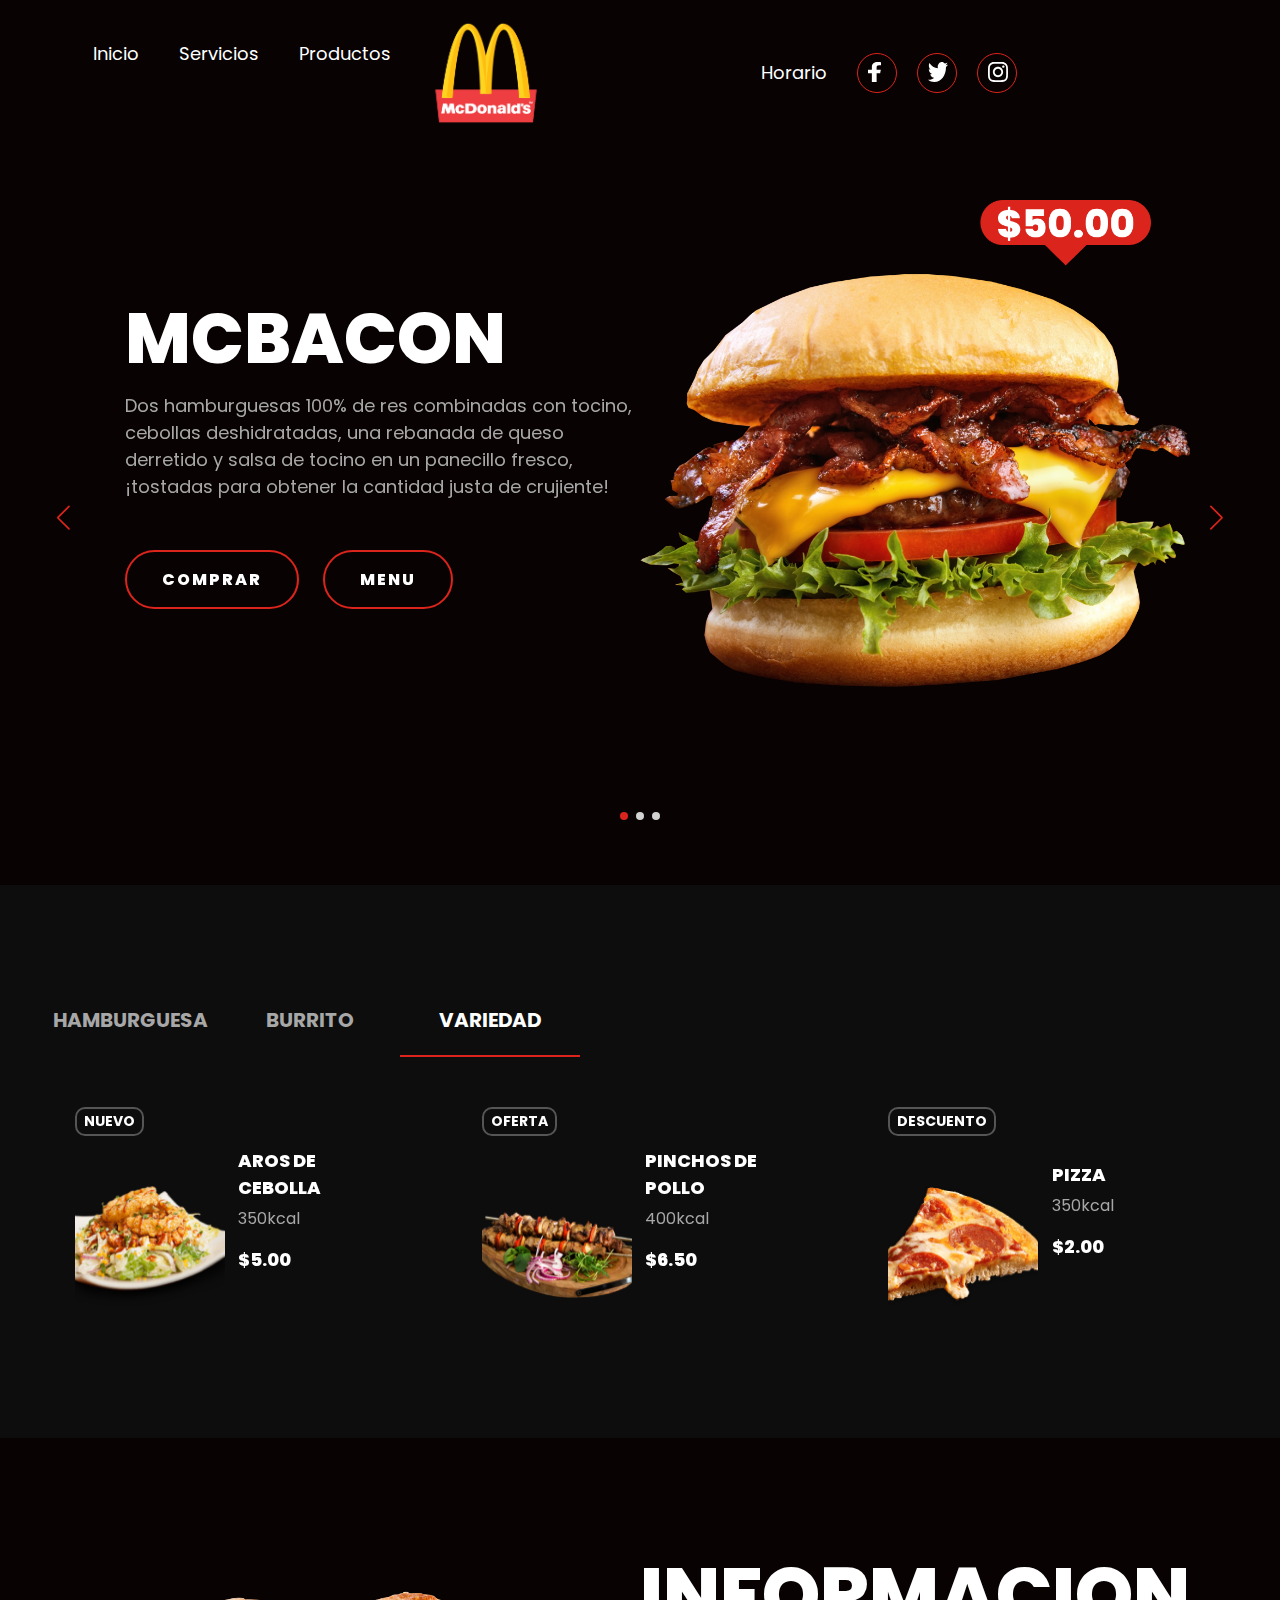
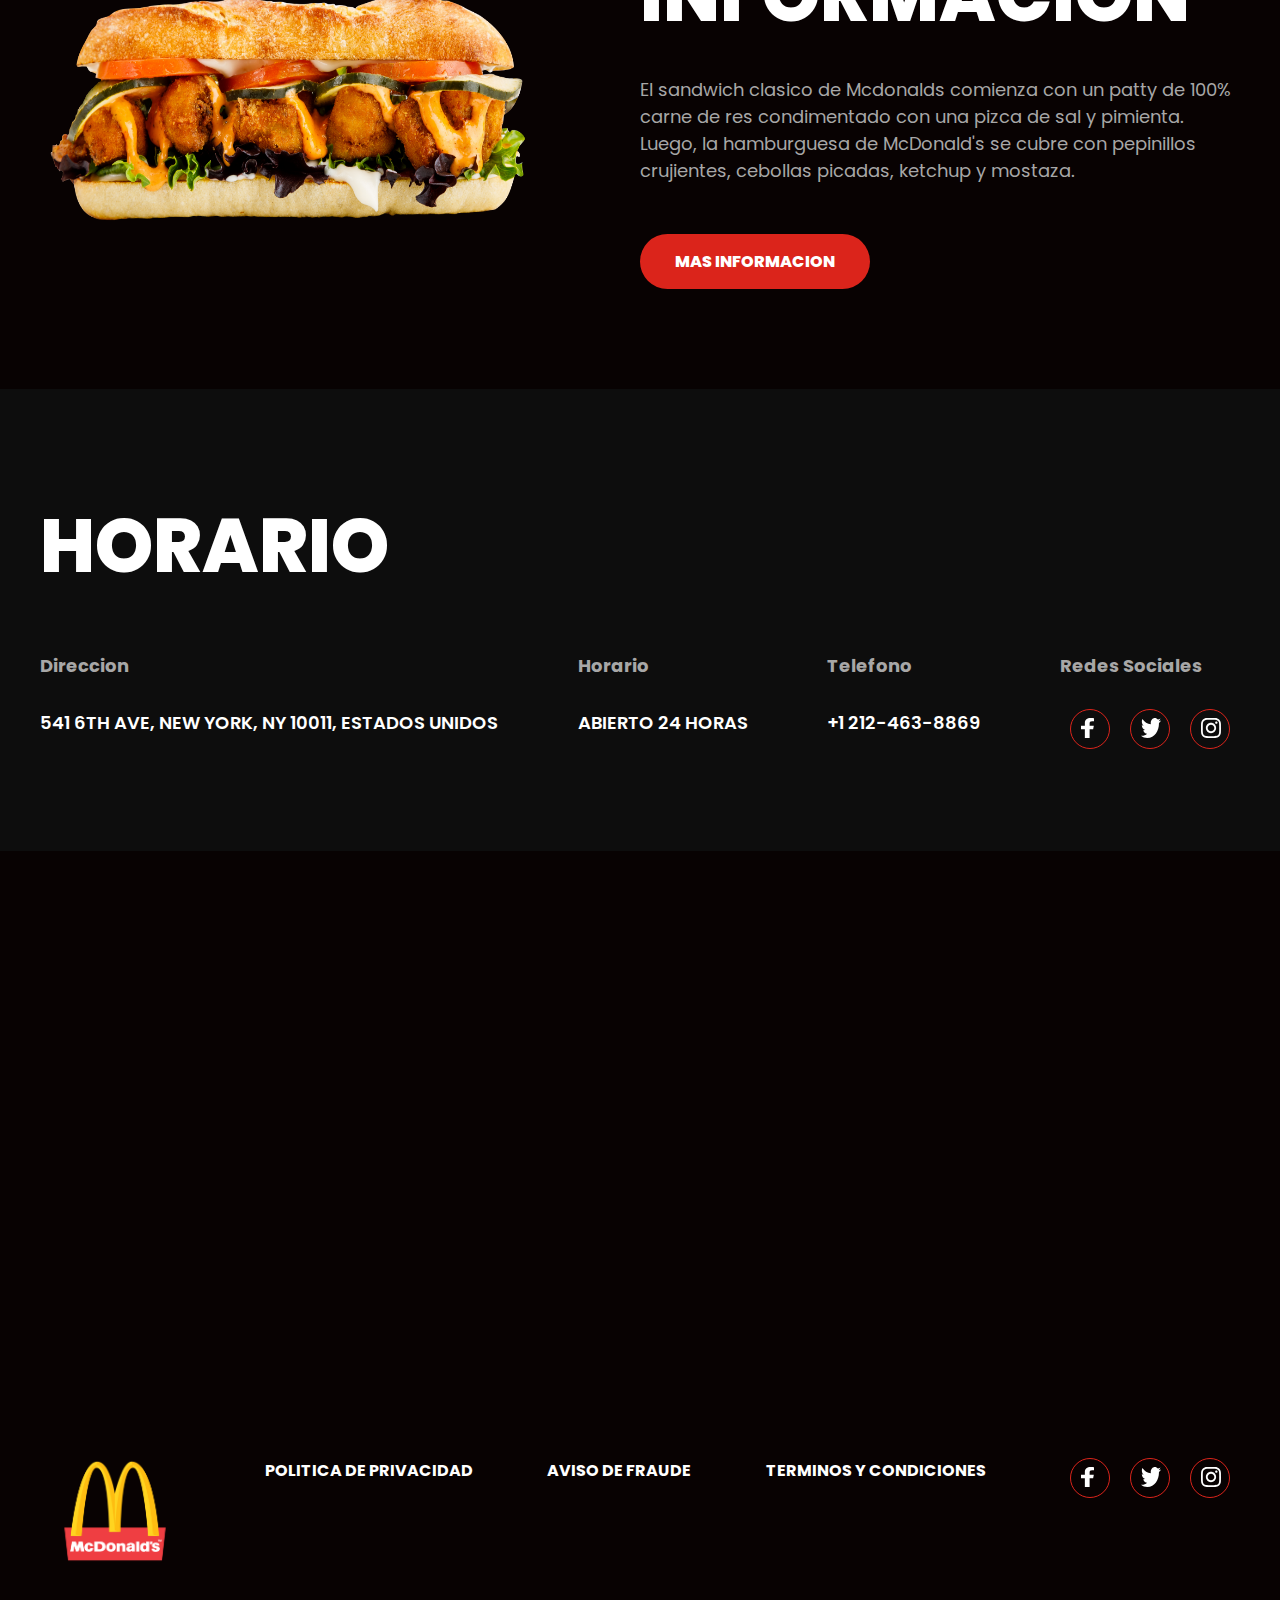
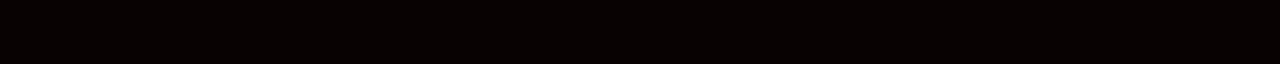
<file: index.html>
<!DOCTYPE html>
<html lang="en">
<head>
    <meta charset="UTF-8">
    <meta http-equiv="X-UA-Compatible" content="IE=edge">
    <meta name="viewport" content="width=device-width, initial-scale=1.0">
    <title>Document</title>
    <link rel="stylesheet" href="https://cdn.jsdelivr.net/npm/swiper/swiper-bundle.min.css" />
    <link rel="stylesheet" href="style.css">
</head>
<body>
    <header>

        <div class="menu container">
            <img class="logo-1" src="images/mcdonals.png" alt="">
            <input type="checkbox" id="menu"/>
            <label for="menu">
                <img src="images/menu.png" class="menu-icono" alt="">
            </label>

            <nav class="navbar">
                <div class="menu-1">
                    <ul>
                        <li><a href="#">Inicio</a></li>
                        <li><a href="#">Servicios</a></li>
                        <li><a href="#">Productos</a></li>
                    </ul>
                </div>
                <img class="logo-2" src="images/mcdonals.png" alt="">

                <div class="menu-2">
                    <ul>
                        <li><a href="#">Horario</a></li>
                    </ul>
                    <div class="socials">
                        <a href="#">
                            <div class="social">
                                <img src="images/s1.svg" alt="">
                            </div>
                        </a>
                        <a href="#">
                            <div class="social">
                                <img src="images/s2.svg" alt="">
                            </div>
                        </a>
                        <a href="#">
                            <div class="social">
                                <img src="images/s3.svg" alt="">
                            </div>
                        </a>
                    </div>
                </div>
            </nav>
        </div>

        <div class="header-content container">

            <div class="swiper mySwiper-1">
                <div class="swiper-wrapper">

                    <div class="swiper-slide">
                        <div class="slider">
                            <div class="slider-txt">
                                <h1>McBacon</h1>
                                <p>
                                    Dos hamburguesas 100% de res combinadas con tocino, cebollas deshidratadas, una rebanada de queso derretido y salsa de tocino en un panecillo fresco, ¡tostadas para obtener la cantidad justa de crujiente!
                                </p>
                                <div class="botones">
                                    <a href="#" class="btn-1">Comprar</a>
                                    <a href="#" class="btn-1">Menu</a>
                                </div>
                            </div>
                            <div class="slider-img">
                                <img src="images/slider1.png" alt="">
                            </div>
                        </div>
                    </div>
                    <div class="swiper-slide">
                        <div class="slider">
                            <div class="slider-txt">
                                <h1>Big Mac</h1>
                                <p>
                                    La perfección hecha hamburguesa que te hace agua la boca comienza con dos patties de 100% carne y la salsa Big Mac®, todo dentro de un pan con semillas de ajonjolí. Viene cubierta con pepinillos, crujiente lechuga, cebollas y queso americano para lograr ese sabor único de la hamburguesa 100% de carne.
                                </p>
                                <div class="botones">
                                    <a href="#" class="btn-1">Comprar</a>
                                    <a href="#" class="btn-1">Menu</a>
                                </div>
                            </div>
                            <div class="slider-img">
                                <img src="images/pngwing.com.png" alt="">
                            </div>
                        </div>
                    </div>
                    <div class="swiper-slide">
                        <div class="slider">
                            <div class="slider-txt">
                                <h1>Doble McNifica</h1>
                                <p>
                                    La hamburguesa doble con queso de McDonald's incluye dos hamburguesas de carne 100% pura sazonadas con solo una pizca de sal y pimienta. Está cubierto con pepinillos picantes, cebolla picada, salsa de tomate, mostaza y dos rebanadas de queso americano derretido.
                                </p>
                                <div class="botones">
                                    <a href="#" class="btn-1">Comprar</a>
                                    <a href="#" class="btn-1">Menu</a>
                                </div>
                            </div>
                            <div class="slider-img">
                                <img src="images/slider3.png" alt="">
                            </div>
                        </div>
                    </div>
                </div>
                <div class="swiper-button-next"></div>
                <div class="swiper-button-prev"></div>
                <div class="swiper-pagination"></div>
            </div>
        </div>
        
    </header>

    <main class="products">
        <div class="tabs container">

            <input type="radio" name="tabs" id="tab1" checked="checked" class="tabInput" value="1">
            <label for="tab1">Hamburguesa</label>
            <div class="tab">
                <div class="swiper mySwiper-2" id="swiper1">

                    <div class="swiper-wrapper">

                        <div class="swiper-slide">
                            <div class="product">
                                <div class="product-img">
                                    <h4>Nuevo</h4>
                                    <img src="images/food1.png" alt="">
                                </div>
                                <div class="product-txt">
                                    <h4>McFiesta Jr.</h4>
                                    <p>256 kcal</p>
                                    <span class="price">$9.00</span>
                                </div>
                            </div>
                        </div>

                        <div class="swiper-slide">
                            <div class="product">
                                <div class="product-img">
                                    <h4>Descuento</h4>
                                    <img src="images/food2.png" alt="">
                                </div>
                                <div class="product-txt">
                                    <h4>Sandiwch Especial</h4>
                                    <p>456 kcal</p>
                                    <span class="price">$12.00</span>
                                </div>
                            </div>
                        </div>
                        <div class="swiper-slide">
                            <div class="product">
                                <div class="product-img">
                                    <h4>Oferta</h4>
                                    <img src="images/food3.png" alt="">
                                </div>
                                <div class="product-txt">
                                    <h4>Promo de la casa</h4>
                                    <p>520 kcal</p>
                                    <span class="price">$15.00</span>
                                </div>
                            </div>
                        </div>
                    </div>

                    <div class="swiper-button-next"></div>
                    <div class="swiper-button-prev"></div>
                </div>
            </div>

            <input type="radio" name="tabs" id="tab2" checked="checked" class="tabInput" value="2">
            <label for="tab2">Burrito</label>
            <div class="tab">
                <div class="swiper mySwiper-2" id="swiper2">

                    <div class="swiper-wrapper">

                        <div class="swiper-slide">
                            <div class="product">
                                <div class="product-img">
                                    <h4>Oferta</h4>
                                    <img src="images/food4.png" alt="">
                                </div>
                                <div class="product-txt">
                                    <h4>Burrito Qmbia</h4>
                                    <p>360kcal</p>
                                    <span class="price">$5.00</span>
                                </div>
                            </div>
                        </div>

                        <div class="swiper-slide">
                            <div class="product">
                                <div class="product-img">
                                    <h4>Descuento</h4>
                                    <img src="images/food5.png" alt="">
                                </div>
                                <div class="product-txt">
                                    <h4>Burrito Ropa Vieja</h4>
                                    <p>400kcal</p>
                                    <span class="price">$7.00</span>
                                </div>
                            </div>
                        </div>
                        <div class="swiper-slide">
                            <div class="product">
                                <div class="product-img">
                                    <h4>Nuevo</h4>
                                    <img src="images/food6.png" alt="">
                                </div>
                                <div class="product-txt">
                                    <h4>Burrito Especial</h4>
                                    <p>500kcal</p>
                                    <span class="price">$10.00</span>
                                </div>
                            </div>
                        </div>
                    </div>
                    
                    <div class="swiper-button-next"></div>
                    <div class="swiper-button-prev"></div>
                </div>
            </div>

            <input type="radio" name="tabs" id="tab3" checked="checked" class="tabInput" value="3">
            <label for="tab3">Variedad</label>
            <div class="tab">
                <div class="swiper mySwiper-2" id="swiper3">

                    <div class="swiper-wrapper">

                        <div class="swiper-slide">
                            <div class="product">
                                <div class="product-img">
                                    <h4>Nuevo</h4>
                                    <img src="images/food7.png" alt="">
                                </div>
                                <div class="product-txt">
                                    <h4>Aros de Cebolla</h4>
                                    <p>350kcal</p>
                                    <span class="price">$5.00</span>
                                </div>
                            </div>
                        </div>

                        <div class="swiper-slide">
                            <div class="product">
                                <div class="product-img">
                                    <h4>Oferta</h4>
                                    <img src="images/food8.png" alt="">
                                </div>
                                <div class="product-txt">
                                    <h4>Pinchos de Pollo</h4>
                                    <p>400kcal</p>
                                    <span class="price">$6.50</span>
                                </div>
                            </div>
                        </div>
                        <div class="swiper-slide">
                            <div class="product">
                                <div class="product-img">
                                    <h4>Descuento</h4>
                                    <img src="images/food9.png" alt="">
                                </div>
                                <div class="product-txt">
                                    <h4>Pizza</h4>
                                    <p>350kcal</p>
                                    <span class="price">$2.00</span>
                                </div>
                            </div>
                        </div>
                    </div>
                    
                    <div class="swiper-button-next"></div>
                    <div class="swiper-button-prev"></div>
                </div>
            </div>
        </div>
    </main>

    <section class="info container">
        <div class="info-img">
            <img src="images/info.png" alt="">
        </div>
        <div class="info-txt">
            <h2>Informacion</h2>
            <p>El sandwich clasico de Mcdonalds comienza con un patty de 100% carne de res condimentado con una pizca de sal y pimienta. Luego, la hamburguesa de McDonald's se cubre con pepinillos crujientes, cebollas picadas, ketchup y mostaza.</p>
            <a href="#" class="btn-2">Mas Informacion</a>
        </div>
    </section>

    <section class="horario">
        <div class="horario-info container">
            <h2>Horario</h2>
            <div class="horario-txt">
                <div class="txt">
                    <h4>Direccion</h4>
                    <p>541 6th Ave, New York, NY 10011, Estados Unidos</p>
                </div>
                <div class="txt">
                    <h4>Horario</h4>
                    <p>Abierto 24 horas</p>
                </div>
                <div class="txt">
                    <h4>Telefono</h4>
                    <p>+1 212-463-8869</p>
                </div>
                <div class="txt">
                    <h4>Redes Sociales</h4>
                    <div class="socials">
                        <a href="#">
                            <div class="social">
                                <img src="images/s1.svg" alt="">
                            </div>
                        </a>
                        <a href="#">
                            <div class="social">
                                <img src="images/s2.svg" alt="">
                            </div>
                        </a>
                        <a href="#">
                            <div class="social">
                                <img src="images/s3.svg" alt="">
                            </div>
                        </a>
                    </div>
                </div>
            </div>
        </div>
    </section>

    <section>
        <iframe class="map" src="https://www.google.com/maps/embed?pb=!1m18!1m12!1m3!1d387191.33750346623!2d-73.97968099999999!3d40.6974881!2m3!1f0!2f0!3f0!3m2!1i1024!2i768!4f13.1!3m3!1m2!1s0x89c24fa5d33f083b%3A0xc80b8f06e177fe62!2sNueva%20York%2C%20EE.%20UU.!5e0!3m2!1ses-419!2sco!4v1712254165345!5m2!1ses-419!2sco" width="100%" height="500" style="border:0;" allowfullscreen="" loading="lazy" referrerpolicy="no-referrer-when-downgrade"></iframe>
    </section>

    <footer class="footer container">
        <img class="logo-2" src="images/mcdonals.png" alt="">
        <div class="links">
            <h4>Politica de Privacidad</h4>
        </div>
        <div class="links">
            <h4>Aviso de Fraude</h4>
        </div>
        <div class="links">
            <h4>Terminos y Condiciones</h4>
        </div>
        <div class="links">
            <div class="socials">
                <a href="#">
                    <div class="social">
                        <img src="images/s1.svg" alt="">
                    </div>
                </a>
                <a href="#">
                    <div class="social">
                        <img src="images/s2.svg" alt="">
                    </div>
                </a>
                <a href="#">
                    <div class="social">
                        <img src="images/s3.svg" alt="">
                    </div>
                </a>
            </div>
        </div>
    </footer>

    <script src="https://cdn.jsdelivr.net/npm/swiper/swiper-bundle.min.js"></script>
    <script src="script.js"></script>
</body>
</html>
</file>
<file: style.css>
@import url("https://fonts.googleapis.com/css2?family=Poppins:wght@400;500;600;700;800&display=swap");

* {
    margin: 0;
    padding: 0;
    box-sizing: border-box;
    text-decoration: none;
    list-style: none;
}

body {
    background-color: #080202;
    font-family: "Poppins", sans-serif;
}

.container {
    max-width: 1200px;
    margin: 0 auto;
}

.swiper-button-prev::after {
    font-size: 25px; 
}

.swiper-button-next::after {
    font-size: 25px; 
}

.swiper-button-next {
    color: #DB241B;
}

.swiper-button-prev {
    color: #DB241B;
}

.swiper-pagination-bullet {
    background-color: #D3D2D2;
    opacity: 1;
}

.swiper-pagination-bullet-active {
    background-color: #DB241B;
}

.menu {
    position: absolute;
    top: 20px;
    left: 0;
    right: 0;
    display: flex;
    justify-content: center;
    z-index: 1000;
}

.navbar {
    display: flex;
}

.menu {
    margin-right: 180px;
}

.menu-2 {
    margin-left: 180px;
    display: flex;
    align-items: center;
}

.logo-1 {
    width: 0;
}

.logo-2 {
    width: 150px;
}

.socials {
    display: flex;
}

.social {
    margin: 0 10px;
    height: 40px;
    width: 40px;
    border: 1px solid #DB241B;
    border-radius: 50%;
}

.social:hover {
    background-color: #DB241B;
}

.social img {
    margin: 8px 0 0 10px;
}

.menu .navbar ul li {
    position: relative;
    float: left;
}

.menu .navbar ul li a {
    font-size: 18px;
    padding: 20px;
    color: white;
    display: block;
}

.menu .navbar ul li a:hover {
    color: #DB241B;
}

#menu {
    display: none;
}

.menu-icono {
    width: 25px;
}

.menu label {
    cursor: pointer;
    display: none;
}

.header-content {
    margin-top: 200px;
    padding-bottom: 50px;
}

.slider {
    display: flex;
    align-items: center;
}

.slider-txt {
    margin-left: 85px;
    width: 50%;
}

.slider-txt h1 {
    font-size: 70px;
    color: #FFFFFF;
    text-transform: uppercase;
    font-weight: 800;
}

.slider-txt p {
    font-size: 18px;
    color: #A7A7A7;
}

.botones {
    margin-top: 50px;
}

.btn-1 {
    display: inline-block;
    padding: 15px 35px;
    border: 2px solid #DB241B;
    color: #FFFFFF;
    font-weight: 800;
    letter-spacing: 2px;
    text-transform: uppercase;
    margin-right: 20px;
    border-radius: 50px;
}

.btn-1:hover {
    background-color: #DB241B;
}

.slider-img {
    width: 50%;
}

.slider-img img {
    margin-right: 225px;
    width: 550px;
}

.products {
    background-color: #0D0d0d;
}

.tabs {
    display: flex;
    flex-wrap: wrap;
    padding: 100px 0px;
}

.tabs label {
    width: 15%;
    order: 1;
    display: block;
    padding: 20px 0;
    text-align: center;
    cursor: pointer;
    color: #A7A7A7;
    font-weight: 700;
    font-size: 20px;
    text-transform: uppercase;
    transition: background ease 0.2s;
}

.tabs .tab {
    order: 99;
    flex-grow: 1;
    width: 100%;
    display: none;
    padding-top: 25px;
}

.tabs input[type="radio"] {
    display: none;
}

.tabs input[type="radio"]:checked + label {
    border-bottom: 2px solid #DB241B;
    color: #FFFFFF;
}

.tabs input[type="radio"]:checked + label + .tab {
    display: block;
}

.product {
    display: flex;
    align-items: center;
    padding: 25px;
    margin: 0 10px;
}

.product-img {
    width: 50%;
    text-align: left;
}

.product-img h4 {
    display: inline-block;
    padding: 5px 7px;
    line-height: 15px;
    color: #FFFFFF;
    font-size: 14px;
    text-transform: uppercase;
    font-weight: 800px;
    border: 2px solid #555555;
    border-radius: 10px;
    margin-bottom: 50px;
}

.product-img img {
    width: 150px;
    height: 120px;
}

.product-txt {
    width: 50%;
    margin-left: 10px;
    text-align: left;
}

.product-txt h4 {
    color: #FFFFFF;
    font-size: 18px;
    text-transform: uppercase;
    font-weight: 800;
    margin-bottom: 5px;
}

.product-txt p {
    color: #A7A7A7;
    font-size: 16px;
    margin-bottom: 15px;
}

.product-txt span {
    color: #FFFFFF;
    font-size: 18px;
    font-weight: 800;
}

.info {
    padding: 100px 0px;
    display: flex;
    align-items: center;
}

.info-img {
    width: 50%;
}

.info-img img {
    width: 500px;
    height: 250px;
}

.info-txt {
    width: 50%;
}

.info-txt h2 {
    font-size: 75px;
    color: #FFFFFF;
    font-weight: 800;
    text-transform: uppercase;
    margin-bottom: 25px;
}

.info-txt p {
    font-size: 18px;
    color: #A7A7A7;
    margin-bottom: 50px;
}

.btn-2 {
    display: inline-block;
    padding: 15px 35px;
    background-color: #DB241B;
    color: #FFFFFF;
    font-weight: 800;
    text-transform: uppercase;
    border-radius: 50px;
}

.btn-2:hover {
     background-color: #ab1c15;
}

.horario {
    padding: 100px 0;
    background-color: #0D0d0d;
}

.horario-info h2 {
    font-size: 75px;
    color: #FFFFFF;
    font-weight: 800;
    text-transform: uppercase;
    margin-bottom: 50px;
}

.horario-txt {
    display: flex;
    justify-content: space-between;
}

.txt {
    color: #FFFFFF;
}

.txt h4 {
    font-size: 18px;
    color: #A7A7A7;
    margin-bottom: 30px;
}

.txt p {
    font-size: 18px;
    text-transform: uppercase;
    font-weight: 600;
    margin-bottom: 15px;
}

.footer {
    padding: 100px 0px;
    display: flex;
    justify-content: space-between;
}

.links h4 {
    color: #FFFFFF;
    text-transform: uppercase;
    margin-bottom: 25px;
    cursor: pointer;
}

.links ul li a {
    color: #FFFFFF;
    font-size: 16px;
    margin-bottom: 5px;
    display: inline-block;
}

@media(max-width: 991px) {
    .menu {
        padding: 20px;
        justify-content: space-between;
    }
    .menu-2 {
        display: none;
    }
    .logo-1 {
        width: 100px;
    }
    .logo-2 {
        width: 0;
    }
    .menu label {
        display: initial;
    }
    .menu .navbar {
        position: absolute;
        top: 100%;
        left: 0;
        right: 0;
        background-color: #181818;
        display: none;
    }
    .menu .navbar ul li {
        width: 100%;
    }

    #menu:checked ~ .navbar {
        display: initial;
    }
    .header-content {
        padding: 30px;
        margin-top: 100px;
    }
    .slider {
        flex-direction: column;
    }
    .slider-txt {
        margin-left: 0;
        width: 100%;
        text-align: center;
        margin-bottom: 50px;
    }
    .slider-txt h1 {
        font-size: 50px;
    }
    .slider-txt p {
        font-size: 16px;
    }
    .btn-1 {
        padding: 10px 25px;
        font-size: 14px;
    }
    .slider-img {
        width: 100%;
        text-align: center;
    }
    .slider-img img {
        margin-right: 0px;
        width: 300px;
    }
    .swiper-horizontal > .swiper-pagination-bullets, .swiper-pagination-bullets, .swiper-pagination-horizontal,.swiper-pagination-custom, .swiper-pagination-fraction {
        bottom: -7px;
    }
    .tabs {
        padding: 50px 30px;
    }
    .tabs label {
        width: 33%;
    }
    .info {
        padding: 30px;
        flex-direction: column;
    }
    .info-img {
        width: 100%;
        text-align: center;
    }
    .info-img img {
        width: 400px;
        height: 200px;
        margin-bottom: 25px;
    }
    .info-txt {
        width: 100%;
        text-align: center;
    }
    .info-txt h2 {
        font-size: 50px;
    }
    .info-txt p {
        font-size: 16px;
    }
    .btn-1 {
        font-size: 16px;
    }
    .horario {
        padding: 30px;
        text-align: center;
    }
    .horario-info h2 {
        font-size: 50px;
        margin-bottom: 15px;
    }
    .horario-txt {
        flex-direction: column;
    }
    .socials {
        justify-content: center;
    }
    .social img {
        margin: 8px 0 0 0;
    }
    .footer {
        padding: 30px;
        flex-direction: column;
        text-align: center;
    }
    .links h4 {
        margin: 25px 0px 10px 0px;
    }
}
</file>
